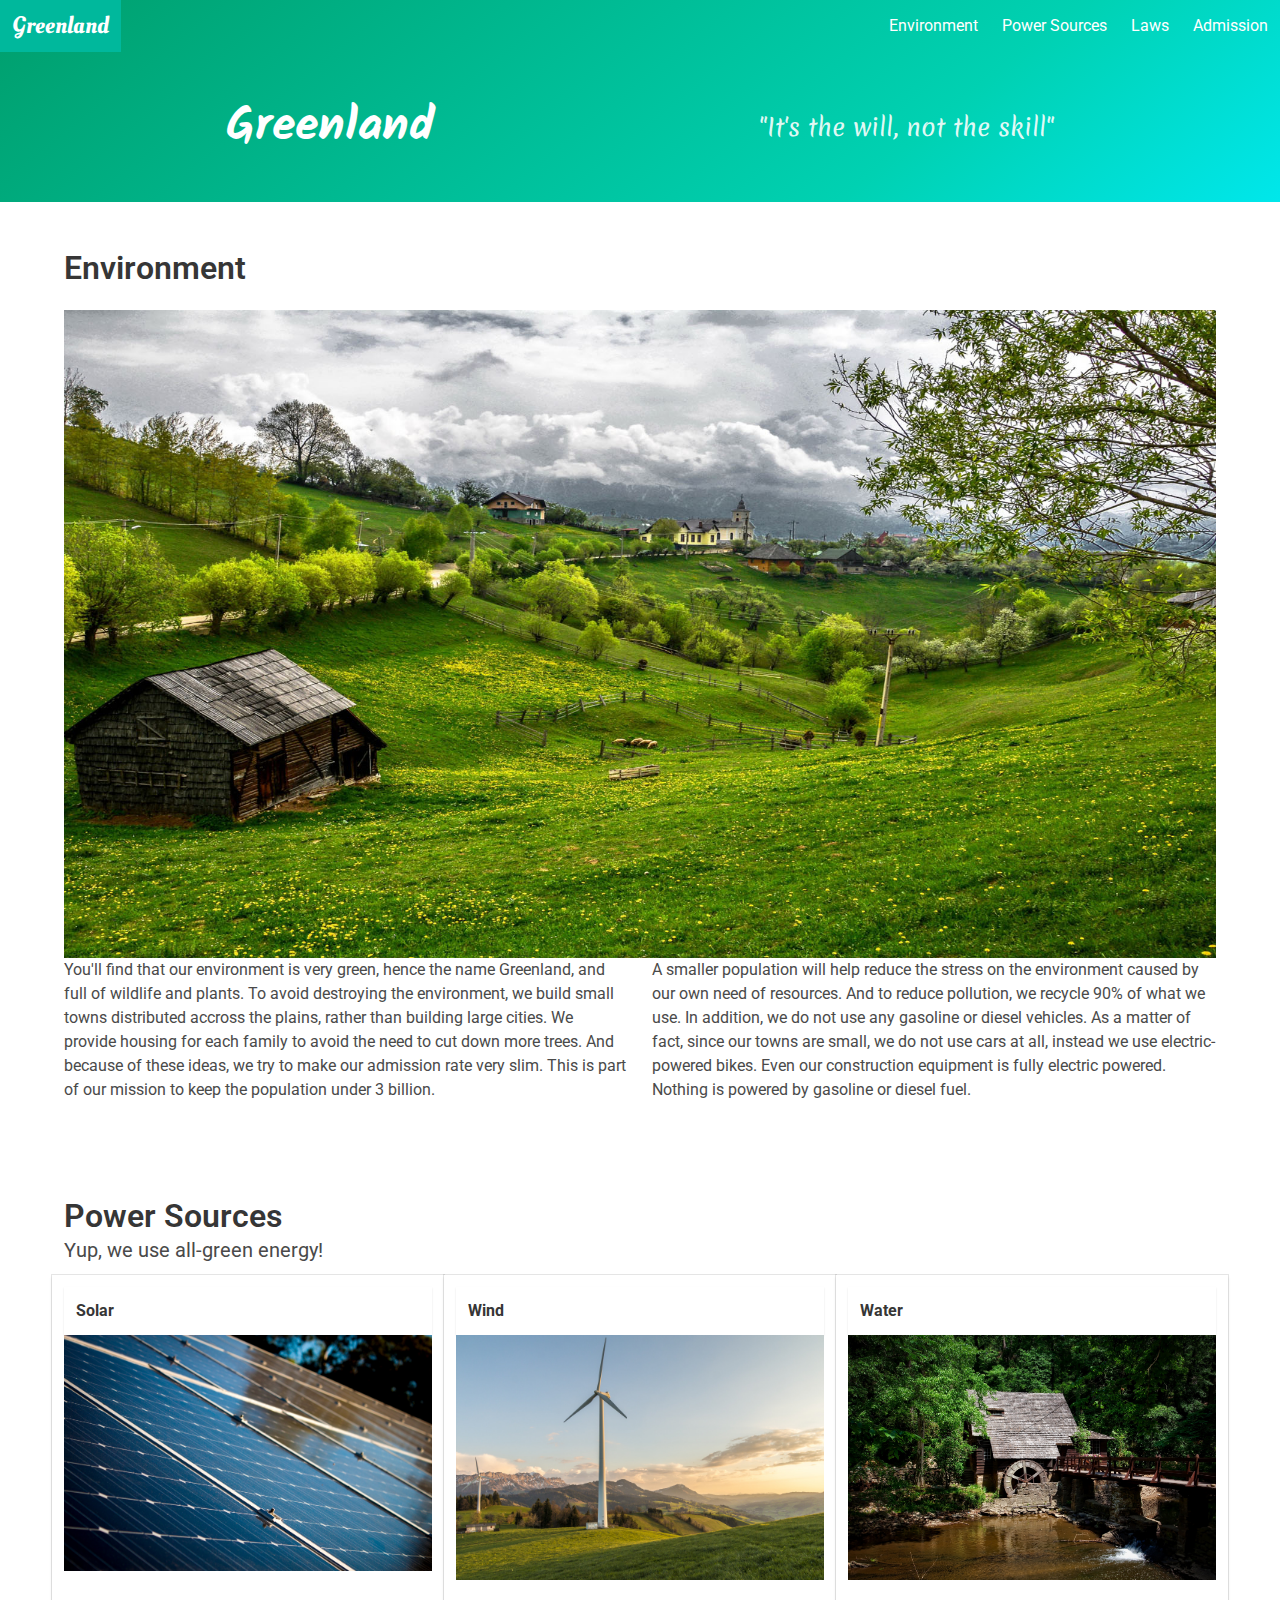
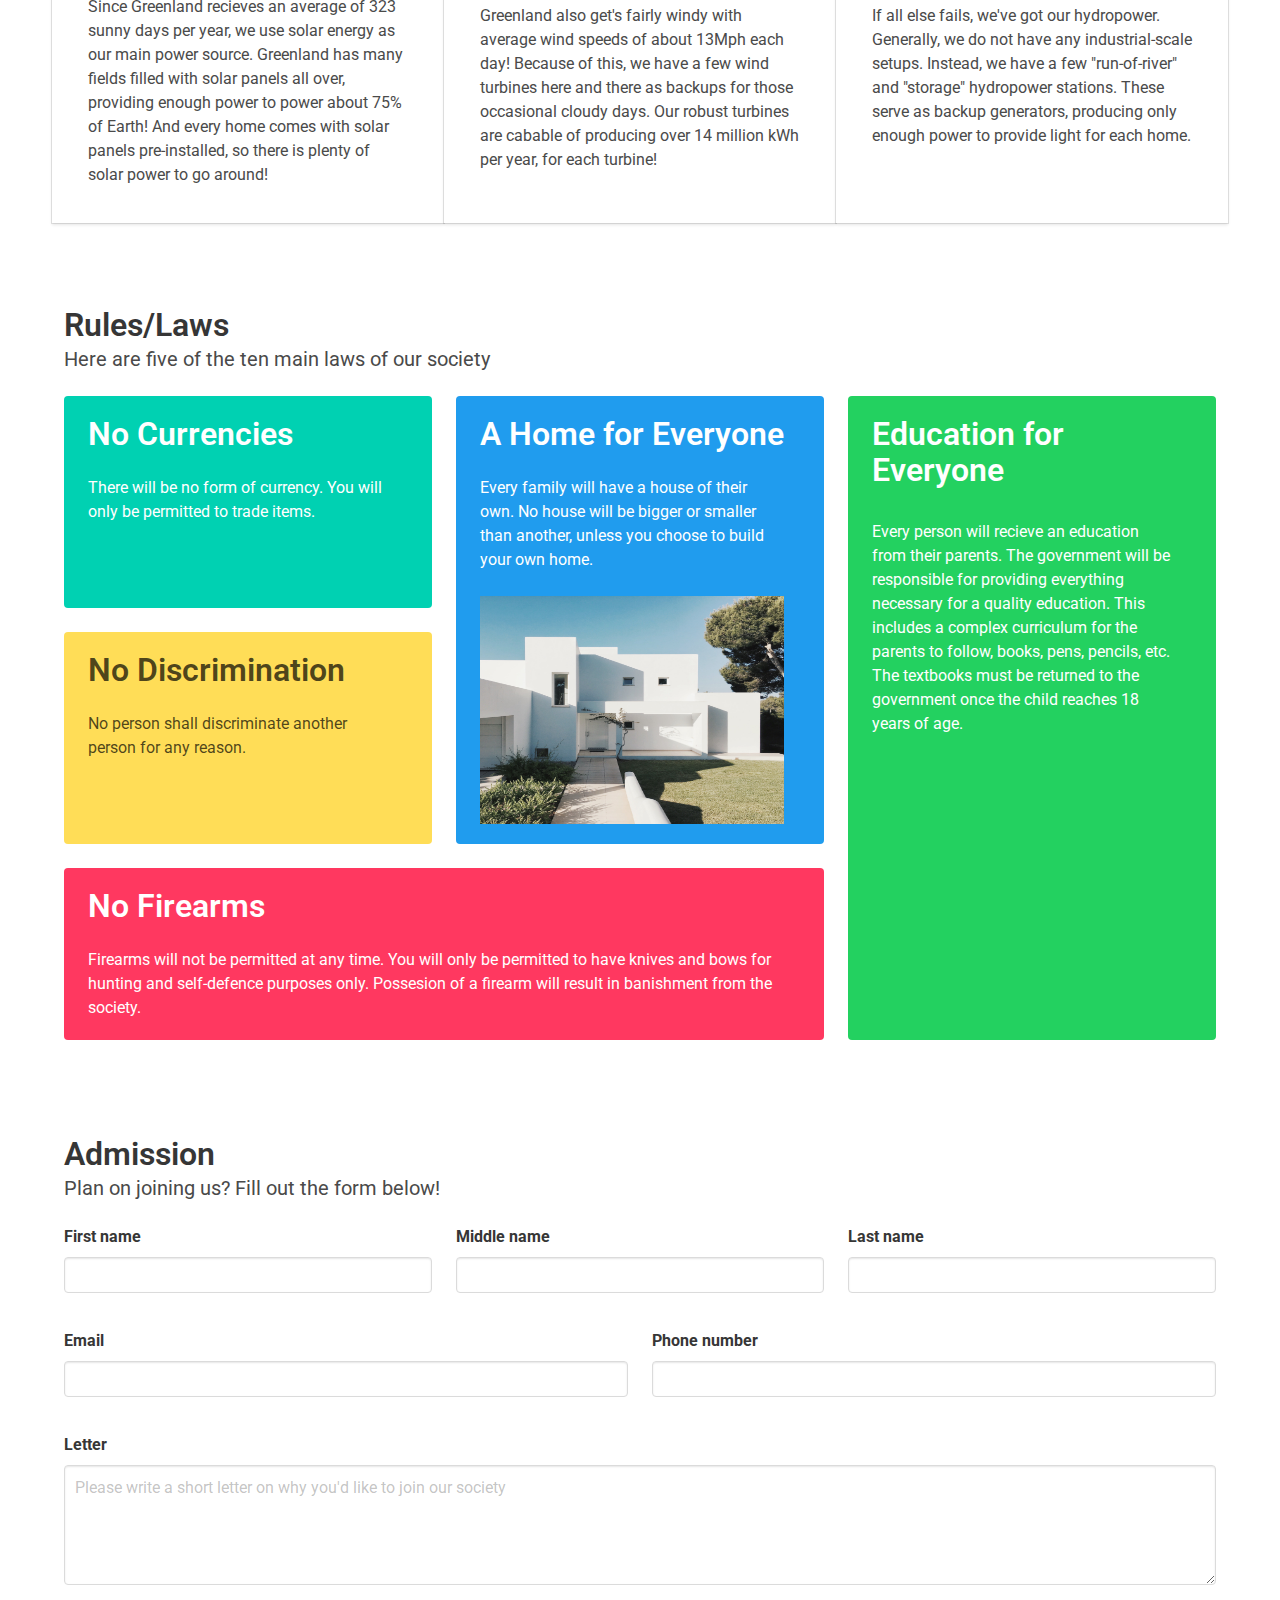
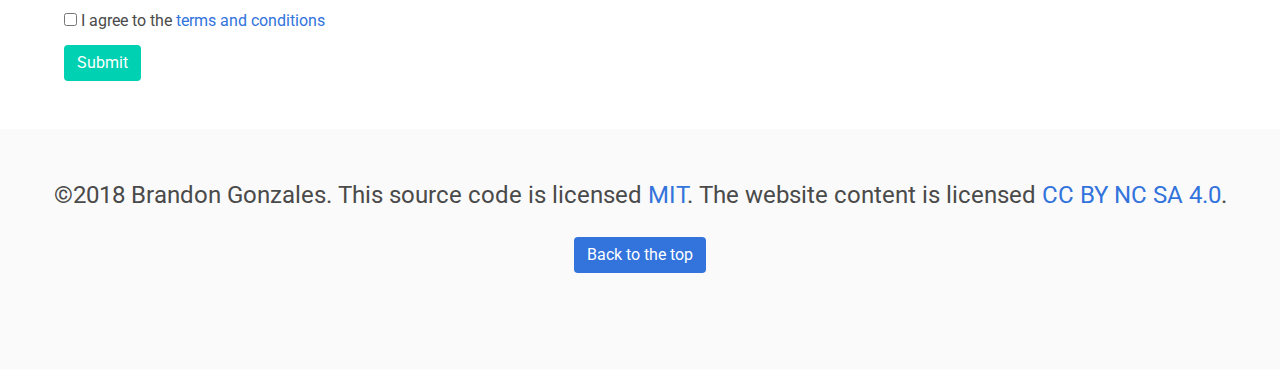
<file: index.html>
<!doctype html>
<html>
	<head>
		<meta name="viewport" content="width=device-width, initial-scale=1">
		<title>Greenland</title>
		<link href="https://fonts.googleapis.com/css?family=Kalam|Merienda|Oleo+Script|Roboto" rel="stylesheet">
		<link rel="stylesheet" href="bulma.min.css">
		<link rel="stylesheet" href="index.css">
	</head>
	<body>
		<!-- Main header, containing navbar, title, and motto -->
		<header class="hero is-primary is-bold" id="header">
			<div class="hero-head">
				<!-- Navigation bar -->
				<nav class="navbar is-primary" role="navigation" arial-label="main navigation">
					<div class="navbar-brand">
						<a href="index.html" class="navbar-item is-size-4" style="font-family: 'Oleo Script', cursive;">Greenland</a>
						<a role="button" class="navbar-burger" aria-label="menu" aria-expanded="false">
							<span aria-hidden="true"></span>
						</a>
					</div>
					<div class="navbar-menu">
						<div class="navbar-end">
							<a href="#environment" class="navbar-item">Environment</a>
							<a href="#power" class="navbar-item">Power Sources</a>
							<a href="#laws" class="navbar-item">Laws</a>
							<a href="#admission" class="navbar-item">Admission</a>
						</div>
					</div>
				</nav>
			</div>
			<!-- Title and motto -->
			<div class="hero-body">
				<div class="container">
					<div class="level">
						<div class="level-item">
							<h1 class="title is-1" style="font-family: 'Kalam', cursive;">Greenland</h1>
						</div>
						<div class="level-item">
							<h2 class="subtitle is-4" style="font-family: 'Merienda', cursive;">"It's the will, not the skill"</h4>
						</div>
					</div>
				</div>
			</div>
		</header>

		<!-- Environment section -->
		<section class="section" id="environment">
			<div class="container">
				<h1 class="title">Environment</h1>
				<figure class="image">
					<img src="images/landscape-1.jpg" alt="Landscape">
				</figure>
				<div class="columns">
					<p class="column">You'll find that our environment is very green, hence the name Greenland, and full of wildlife and plants. To avoid destroying the environment, we build small towns distributed accross the plains, rather than building large cities. We provide housing for each family to avoid the need to cut down more trees. And because of these ideas, we try to make our admission rate very slim. This is part of our mission to keep the population under 3 billion.</p>
					<p class="column">A smaller population will help reduce the stress on the environment caused by our own need of resources. And to reduce pollution, we recycle 90% of what we use. In addition, we do not use any gasoline or diesel vehicles. As a matter of fact, since our towns are small, we do not use cars at all, instead we use electric-powered bikes. Even our construction equipment is fully electric powered. Nothing is powered by gasoline or diesel fuel.</p>
				</div>
			</div>
		</section>

		<!-- Power Sources section -->
		<section class="section" id="power">
			<div class="container">
				<h1 class="title">Power Sources</h1>
				<h2 class="subtitle">Yup, we use all-green energy!</h2>
				<div class="columns">
					<div class="card column">
						<div class="card-header">
							<h2 class="card-header-title">Solar</h2>
						</div>
						<div class="card-image">
							<figure class="image">
								<img src="images/solar-panels.jpeg" alt="Solar Panels">
							</figure>
						</div>
						<div class="card-content">
							Since Greenland recieves an average of 323 sunny days per year, we use solar energy as our main power source. Greenland has many fields filled with solar panels all over, providing enough power to power about 75% of Earth! And every home comes with solar panels pre-installed, so there is plenty of solar power to go around!
						</div>
					</div>
					<div class="card column">
						<div class="card-header">
							<h2 class="card-header-title">Wind</h2>
						</div>
						<div class="card-image">
							<figure class="image">
								<img src="images/wind-turbines.jpeg" alt="Wind turbines">
							</figure>
						</div>
						<div class="card-content">
							Greenland also get's fairly windy with average wind speeds of about 13Mph each day! Because of this, we have a few wind turbines here and there as backups for those occasional cloudy days. Our robust turbines are cabable of producing over 14 million kWh per year, for each turbine!
						</div>
					</div>
					<div class="card column">
						<div class="card-header">
							<h2 class="card-header-title">Water</h2>
						</div>
						<div class="card-image">
							<figure class="image">
								<img src="images/water-dam.jpg" alt="Water dam">
							</figure>
						</div>
						<div class="card-content">
							If all else fails, we've got our hydropower. Generally, we do not have any industrial-scale setups. Instead, we have a few "run-of-river" and "storage" hydropower stations. These serve as backup generators, producing only enough power to provide light for each home.
						</div>
					</div>
				</div>
			</div>
		</section>

		<!-- Laws/Rules section -->
		<section class="section" id="laws">
			<div class="container">
				<h1 class="title">Rules/Laws</h1>
				<h2 class="subtitle">Here are five of the ten main laws of our society</h2>
				<div class="tile is-ancestor">
					<div class="tile is-vertical is-8">
						<div class="tile">
							<div class="tile is-parent is-vertical">
								<article class="tile is-child notification is-primary">
									<p class="title">No Currencies</p>
									<div class="content">
										There will be no form of currency. You will only be permitted to trade items.
									</div>
								</article>
								<article class="tile is-child notification is-warning">
									<p class="title">No Discrimination</p>
									<div class="content">
										No person shall discriminate another person for any reason.
									</div>
								</article>
							</div>
							<div class="tile is-parent">
								<article class="tile is-child notification is-info">
									<p class="title">A Home for Everyone</p>
									<div class="content">
										Every family will have a house of their own. No house will be bigger or smaller than another, unless you choose to build your own home.
									</div>
									<figure class="image is-4by3">
										<img src="images/modern-house.jpeg">
									</figure>
								</article>
							</div>
						</div>
						<div class="tile is-parent">
							<article class="tile is-child notification is-danger">
								<p class="title">No Firearms</p>
								<div class="content">
									Firearms will not be permitted at any time. You will only be permitted to have knives and bows for hunting and self-defence purposes only. Possesion of a firearm will result in banishment from the society.
								</div>
							</article>
						</div>
					</div>
					<div class="tile is-parent">
						<article class="tile is-child notification is-success">
							<div class="content">
								<p class="title">Education for Everyone</p>
								<div class="content">
									Every person will recieve an education from their parents. The government will be responsible for providing everything necessary for a quality education. This includes a complex curriculum for the parents to follow, books, pens, pencils, etc. The textbooks must be returned to the government once the child reaches 18 years of age.
								</div>
							</div>
						</article>
					</div>
				</div>
			</div>
		</section>

		<!-- Admission -->
		<section class="section" id="admission">
			<div class="container">
				<h1 class="title">Admission</h1>
				<h2 class="subtitle">Plan on joining us? Fill out the form below!</h2>
				<form action="form-submitted.html">
					<div class="columns">
						<div class="column field">
							<label for="" class="label">First name</label>
							<div class="control">
								<input type="text" class="input" required>
							</div>
						</div>
						<div class="column field">
							<label for="" class="label">Middle name</label>
							<div class="control">
								<input type="text" class="input">
							</div>
						</div>
						<div class="column field">
							<label for="" class="label">Last name</label>
							<div class="control">
								<input type="text" class="input" required>
							</div>
						</div>
					</div>
					<div class="columns">
						<div class="column field">
							<label for="" class="label">Email</label>
							<div class="control">
								<input type="email" class="input" required>
							</div>
						</div>
						<div class="column field">
							<label for="" class="label">Phone number</label>
							<div class="control">
								<input type="tel" class="input">
							</div>
						</div>
					</div>
					<div class="columns">
						<div class="column field">
							<label for="" class="label">Letter</label>
							<textarea class="textarea" placeholder="Please write a short letter on why you'd like to join our society" required></textarea>
						</div>
					</div>
					<div class="field">
						<div class="control">
							<label class="checkbox">
								<input type="checkbox" required>
								I agree to the <a href="#">terms and conditions</a>
							</label>
						</div>
					</div>
					<div class="field">
						<div class="control">
							<button class="button is-primary" type="submit">Submit</button>
						</div>
					</div>
				</form>
			</div>
		</section>

		<!-- Footer -->
		<footer class="footer">
			<div class="content has-text-centered">
				<p class="is-size-4">&copy;2018 Brandon Gonzales. This source code is licensed <a href="http://opensource.org/licenses/mit-license.php">MIT</a>. The website content
      is licensed <a href="http://creativecommons.org/licenses/by-nc-sa/4.0/">CC BY NC SA 4.0</a>.</p>
      			<a href="#header" class="button is-link">Back to the top</a>
			</div>
		</footer>
	</body>
</html>
</file>
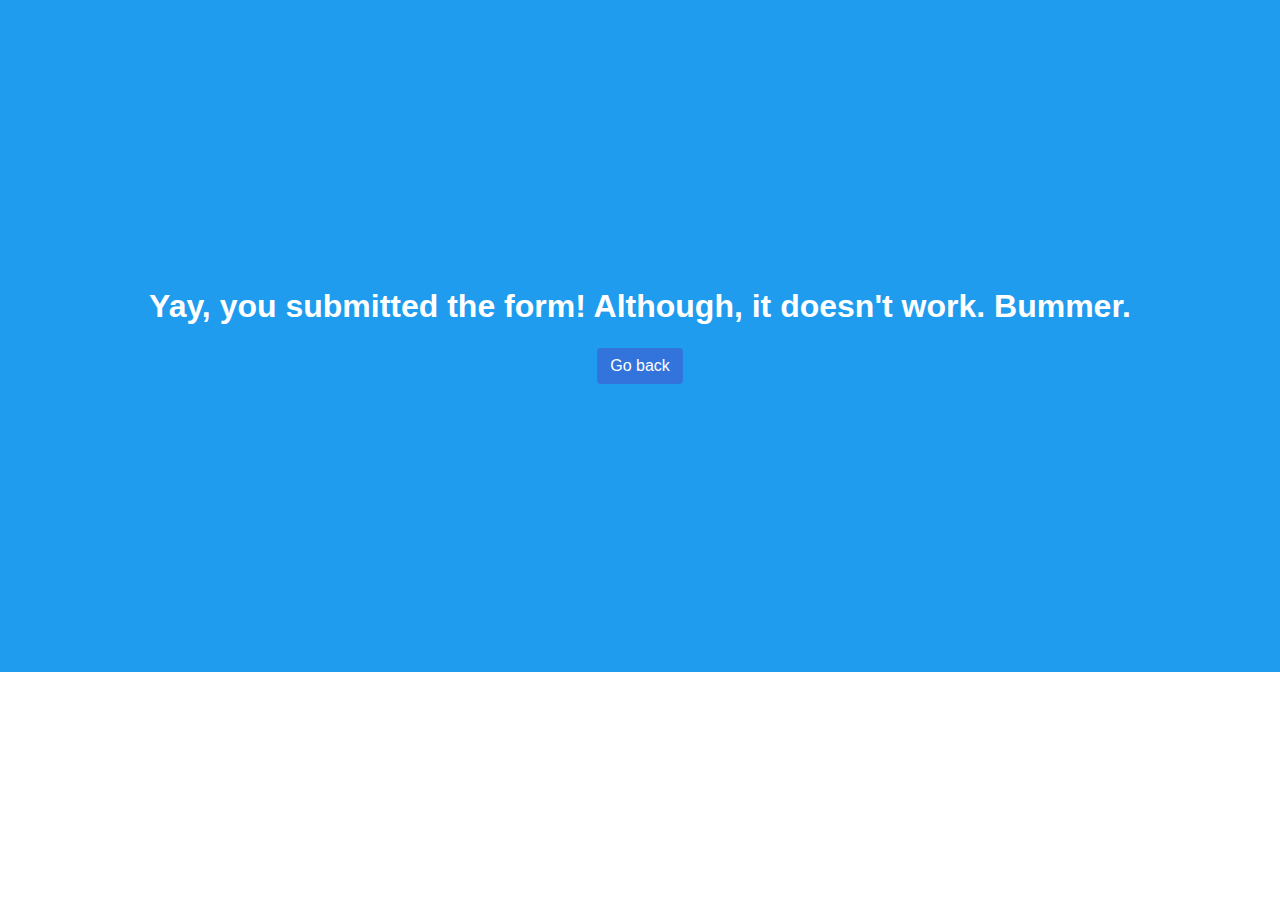
<file: form-submitted.html>
<!doctype html>
<html>
	<head>
		<title>Form submitted</title>
		<link rel="stylesheet" href="bulma.min.css">
		<style>
			@-webkit-keyframes colors {
				0% {background-color: blue;}
				10% {background-color: teal;}
				20% {background-color: fuchsia;}
				30% {background-color: maroon;}
				40% {background-color: red;}
				50% {background-color: green;}
				60% {background-color: lime;}
				70% {background-color: yellow;}
				80% {background-color: purple;}
				90% {background-color: navy;}
				100% {background-color: blue;}
			}

			@keyframes colors {
				0% {background-color: blue;}
				10% {background-color: teal;}
				20% {background-color: fuchsia;}
				30% {background-color: maroon;}
				40% {background-color: red;}
				50% {background-color: green;}
				60% {background-color: lime;}
				70% {background-color: yellow;}
				80% {background-color: purple;}
				90% {background-color: navy;}
				100% {background-color: blue;}
			}

			header {
				-webkit-transition:  1s;
				-o-transition:  1s;
				transition:  1s;
				-webkit-animation-direction: normal;
				        animation-direction: normal;
				-webkit-animation-duration: 10s;
				        animation-duration: 10s;
				-webkit-animation-iteration-count: infinite;
				        animation-iteration-count: infinite;
				-webkit-animation-timing-function: cubic-bezier(0.42, 0, 1, 0.98);
				        animation-timing-function: cubic-bezier(0.42, 0, 1, 0.98);
				-webkit-animation-name: colors;
				        animation-name: colors;
			}
		</style>
	</head>
	<body>
		<header class="hero is-info is-large has-text-centered">
			<div class="hero-body">
				<div class="container">
					<div class="level">
						<div class="level-item">
							<h1 class="title">Yay, you submitted the form! Although, it doesn't work. Bummer.</h1>
						</div>
					</div>
					<a href="index.html" class="button is-link">Go back</a>
				</div>
			</div>
		</header>
	</body>
</html>
</file>
<file: index.css>
section {
    font-family: 'Roboto', sans-serif;
}
html {
    scroll-behavior: smooth;
}
.notification {
    -webkit-transition: 1s ease-in-out;
    -o-transition: 1s ease-in-out;
    transition: 1s ease-in-out;
}
.notification:hover {
    background-color: navy;
    color: white;
    cursor:  default;
}
.card {
    -webkit-transition: 0.5s ease-in-out;
    -o-transition: 0.5s ease-in-out;
    transition: 0.5s ease-in-out;
}
.card:hover {
    -webkit-transform: scale(1.05);
        -ms-transform: scale(1.05);
            transform: scale(1.05);
    -webkit-box-shadow: 2px 2px 5px grey;
            box-shadow: 2px 2px 5px grey;
    cursor:  default;
}
</file>
